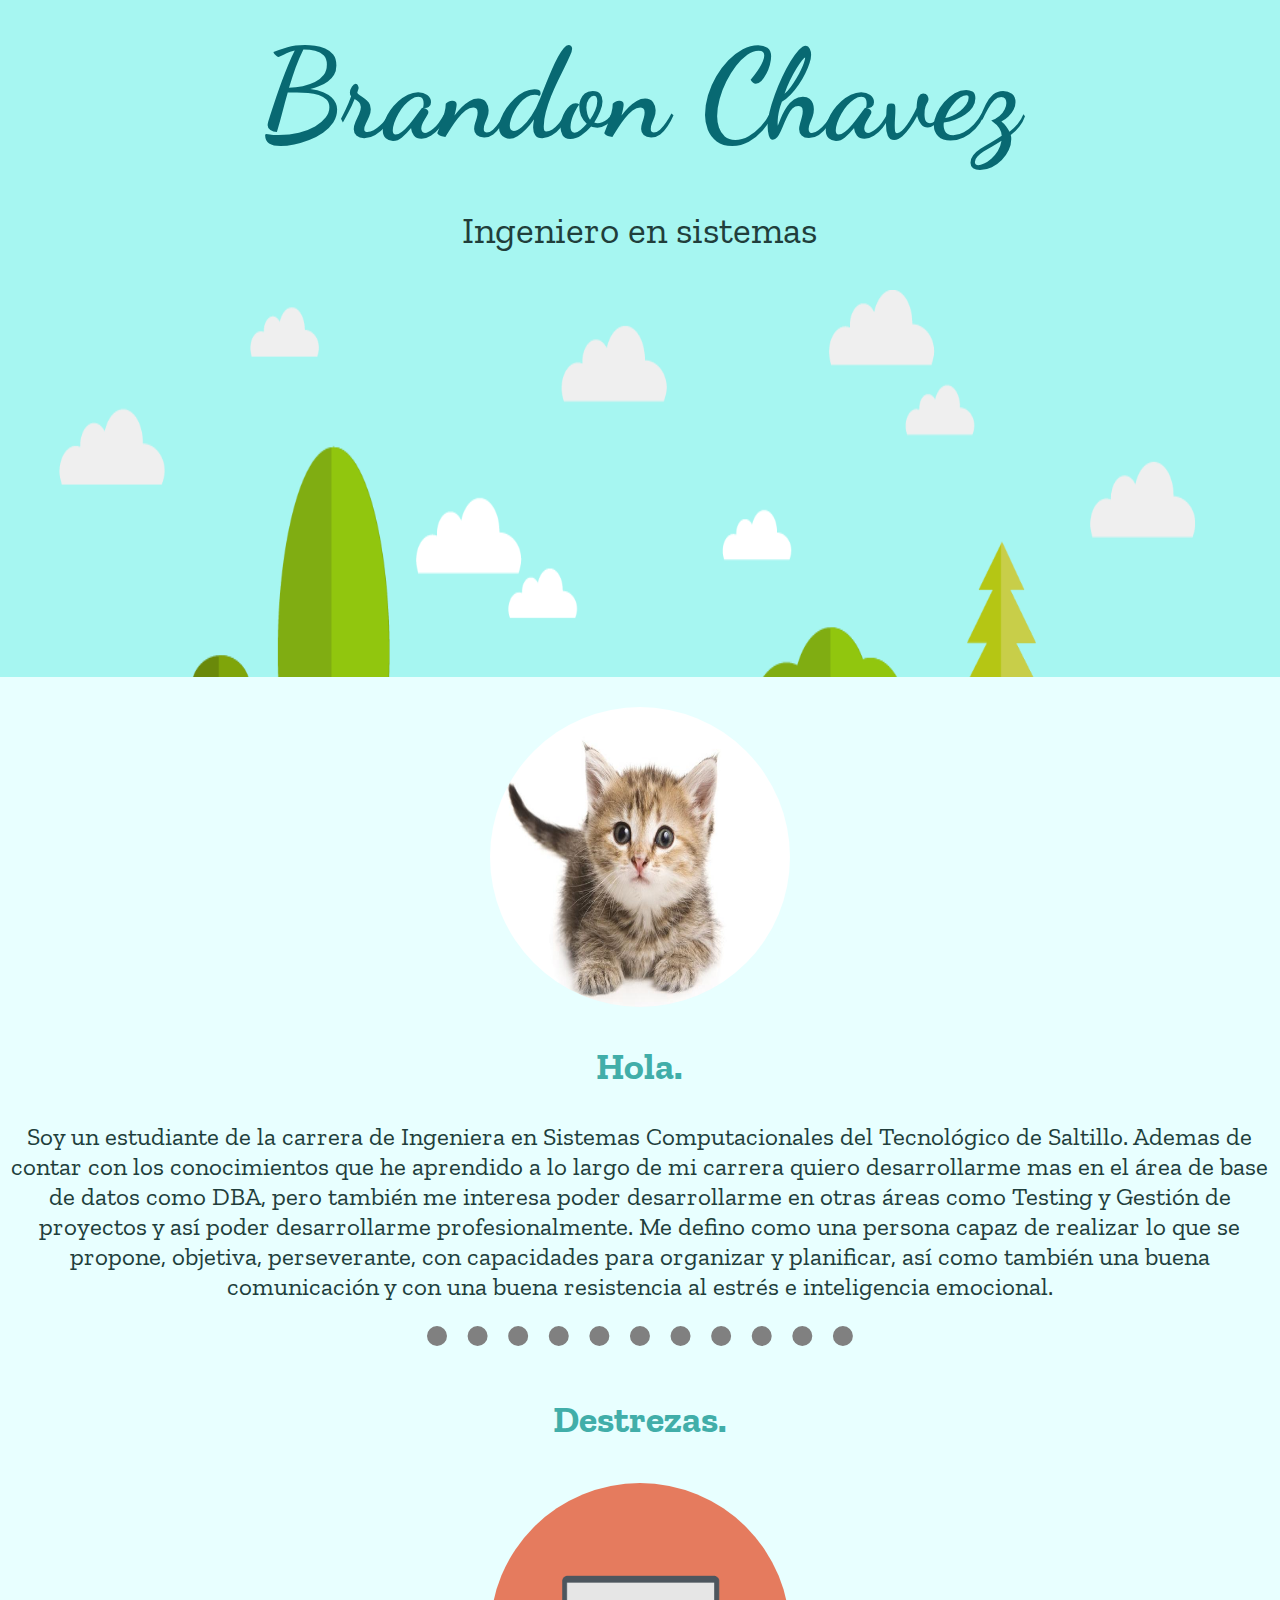
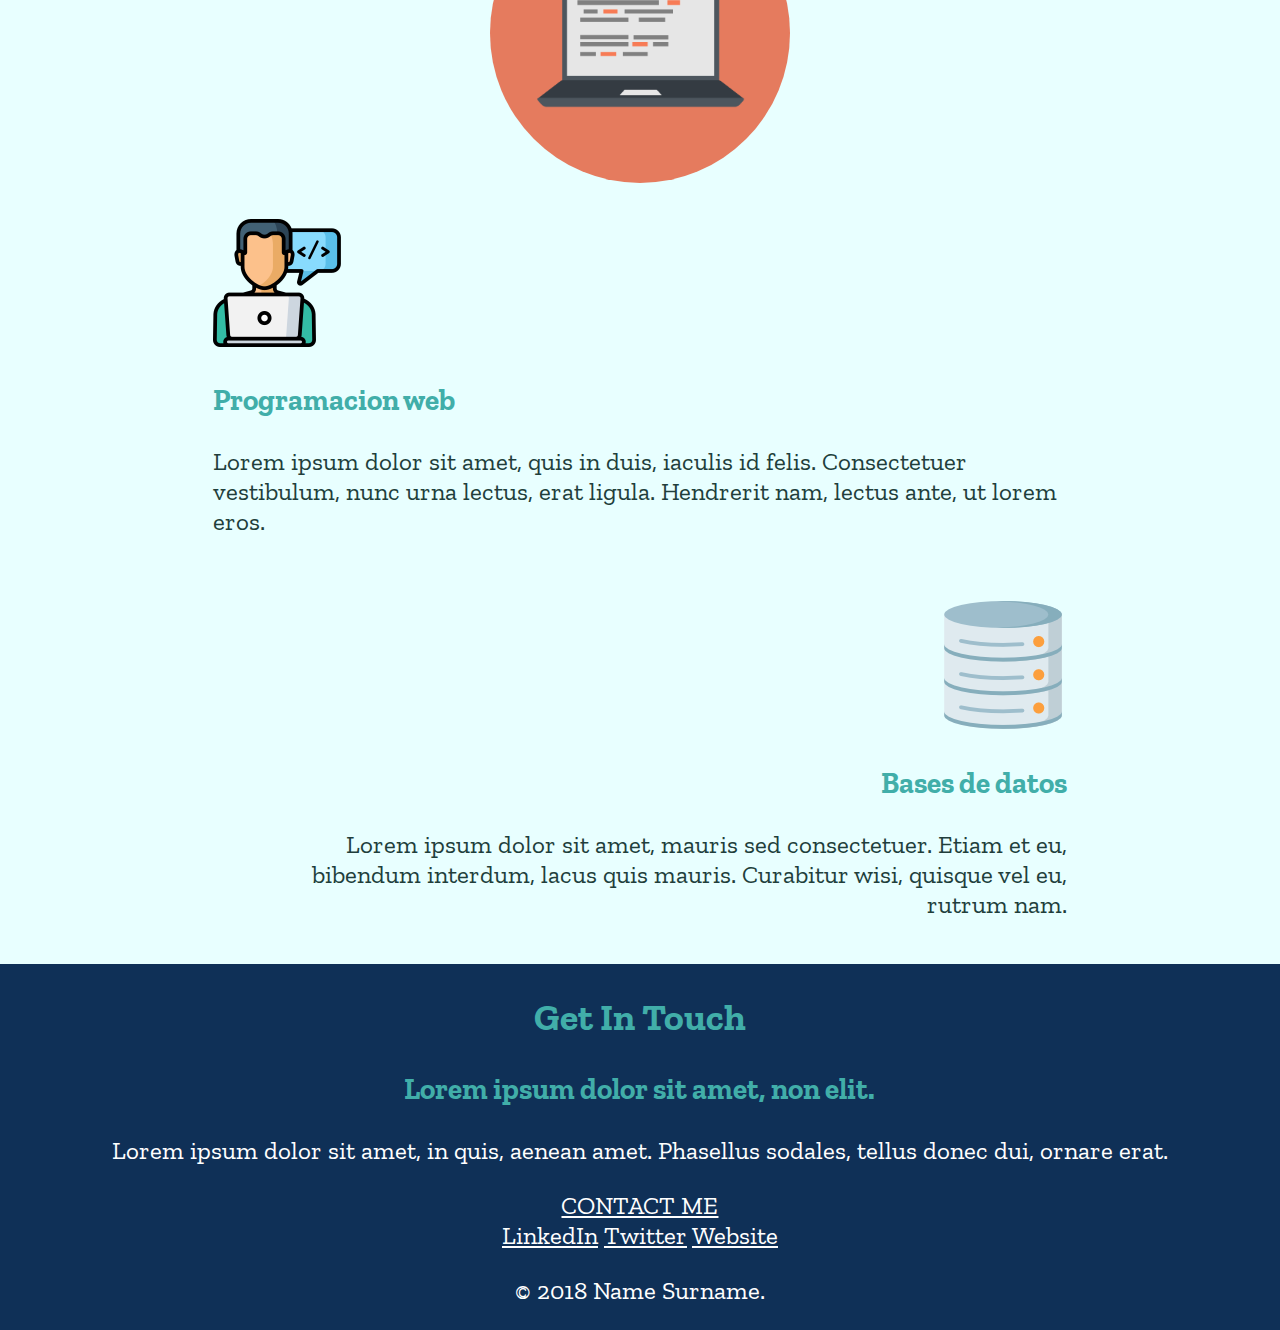
<file: index.html>
<!DOCTYPE html>
<html lang="en" dir="ltr">

<head>
  <meta charset="utf-8">
  <title>Brandon Site</title>
  <meta name="viewport" content="width=device-width, initial-scale=1.0">
  <link rel="stylesheet" href="css/styles.css">
  <link rel="icon" href="img/favicon.ico">
  <link href="https://fonts.googleapis.com/css2?family=Dancing+Script:wght@700&family=Zilla+Slab:ital@1&display=swap"
    rel="stylesheet">
</head>

<body>
  <div class="container">
    <div class="top-container">
      <h1>Brandon Chavez</h1>
      <p style="font-size: 150%;">Ingeniero en sistemas</p>
      <img class="land" src="img/land2.png" alt="land.png">
    </div>

    <div class="profile">
      <img class="personal-image" src="img/gato.jpg" alt="gato.png">
      <h2>Hola.</h2>
      <p>Soy un estudiante de la carrera de Ingeniera en Sistemas Computacionales del Tecnológico de Saltillo.
        Ademas de contar con los conocimientos que he aprendido a lo largo de mi carrera quiero desarrollarme
        mas en el área de base de datos como DBA, pero también me interesa poder desarrollarme en otras áreas
        como Testing y Gestión de proyectos y así poder desarrollarme profesionalmente.
        Me defino como una persona capaz de realizar lo que se propone, objetiva, perseverante, con capacidades
        para organizar y planificar, así como también una buena comunicación y con una buena resistencia al
        estrés e inteligencia emocional.
      </p>
    </div>
    <hr>
    <div class="skills">
      <h2>Destrezas.</h2>
      <img class="computadora" src="img/computer.png" alt="computadora.png">
    </div>
    
    <div class="prograweb">
      <img class="desarolloweb" src="img/web-development.png" alt="desarolloweb.png">
      <h3>Programacion web</h3>
      <p>Lorem ipsum dolor sit amet, quis in duis, iaculis id felis. Consectetuer vestibulum, nunc urna lectus, erat
        ligula. Hendrerit nam, lectus ante, ut lorem eros.</p>
    </div>
    
    <div class="basedatos">
      <img class="bdimage" src="img/server.png" alt="bd.png">
      <h3>Bases de datos</h3>
      <p>Lorem ipsum dolor sit amet, mauris sed consectetuer. Etiam et eu, bibendum interdum, lacus quis mauris.
        Curabitur wisi, quisque vel eu, rutrum nam.</p>
    </div>

    <div class="buttom-container">
      <div class="contact-me">
        <h2>Get In Touch</h2>
        <h3>Lorem ipsum dolor sit amet, non elit.</h3>
        <p style="color: white;">Lorem ipsum dolor sit amet, in quis, aenean amet. Phasellus sodales, tellus donec dui,
          ornare erat.</p>
        <a class="btn" href="mailto:name@email.com">CONTACT ME</a>
      </div>
      <a class="footer-link" href="https://www.linkedin.com/">LinkedIn</a>
      <a class="footer-link" href="https://twitter.com/">Twitter</a>
      <a class="footer-link" href="https://www.appbrewery.co/">Website</a>
      <p style="color: white;">© 2018 Name Surname.</p>

    </div>
  </div>
</body>

</html>
</file>
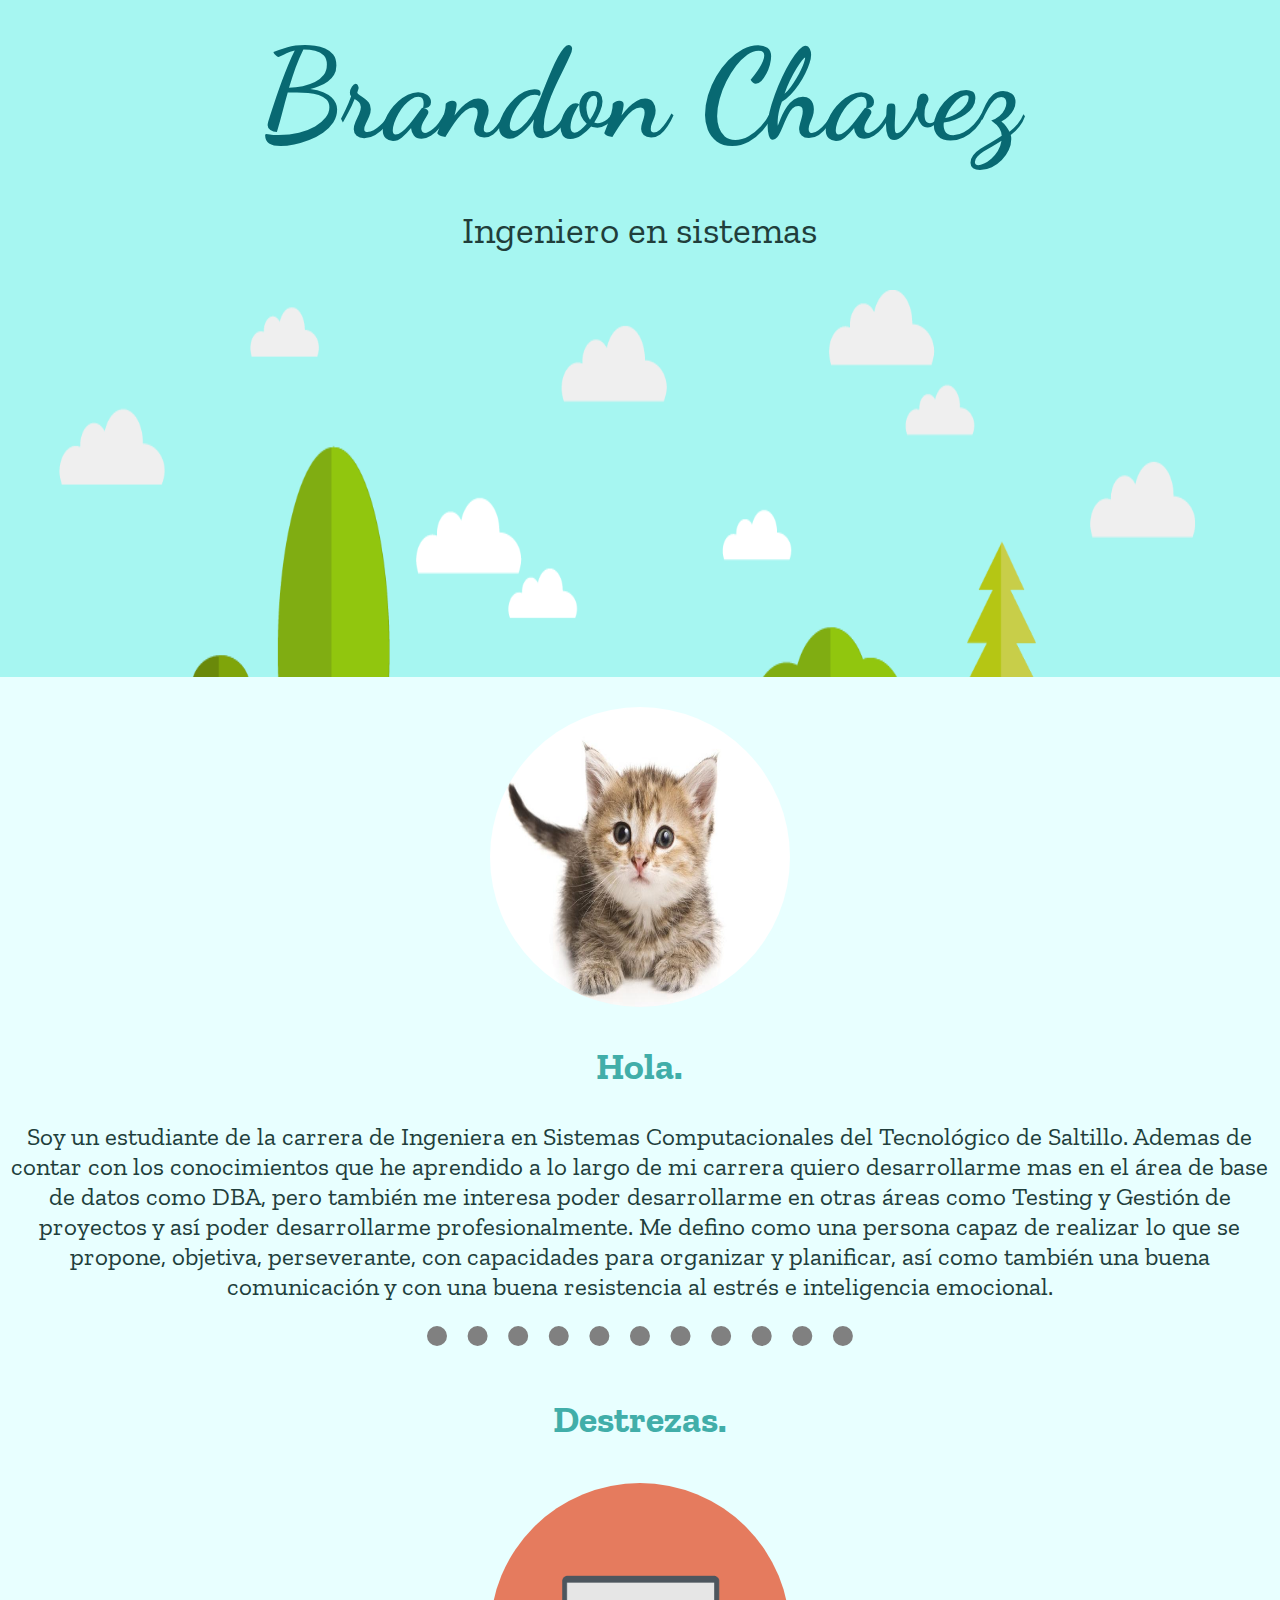
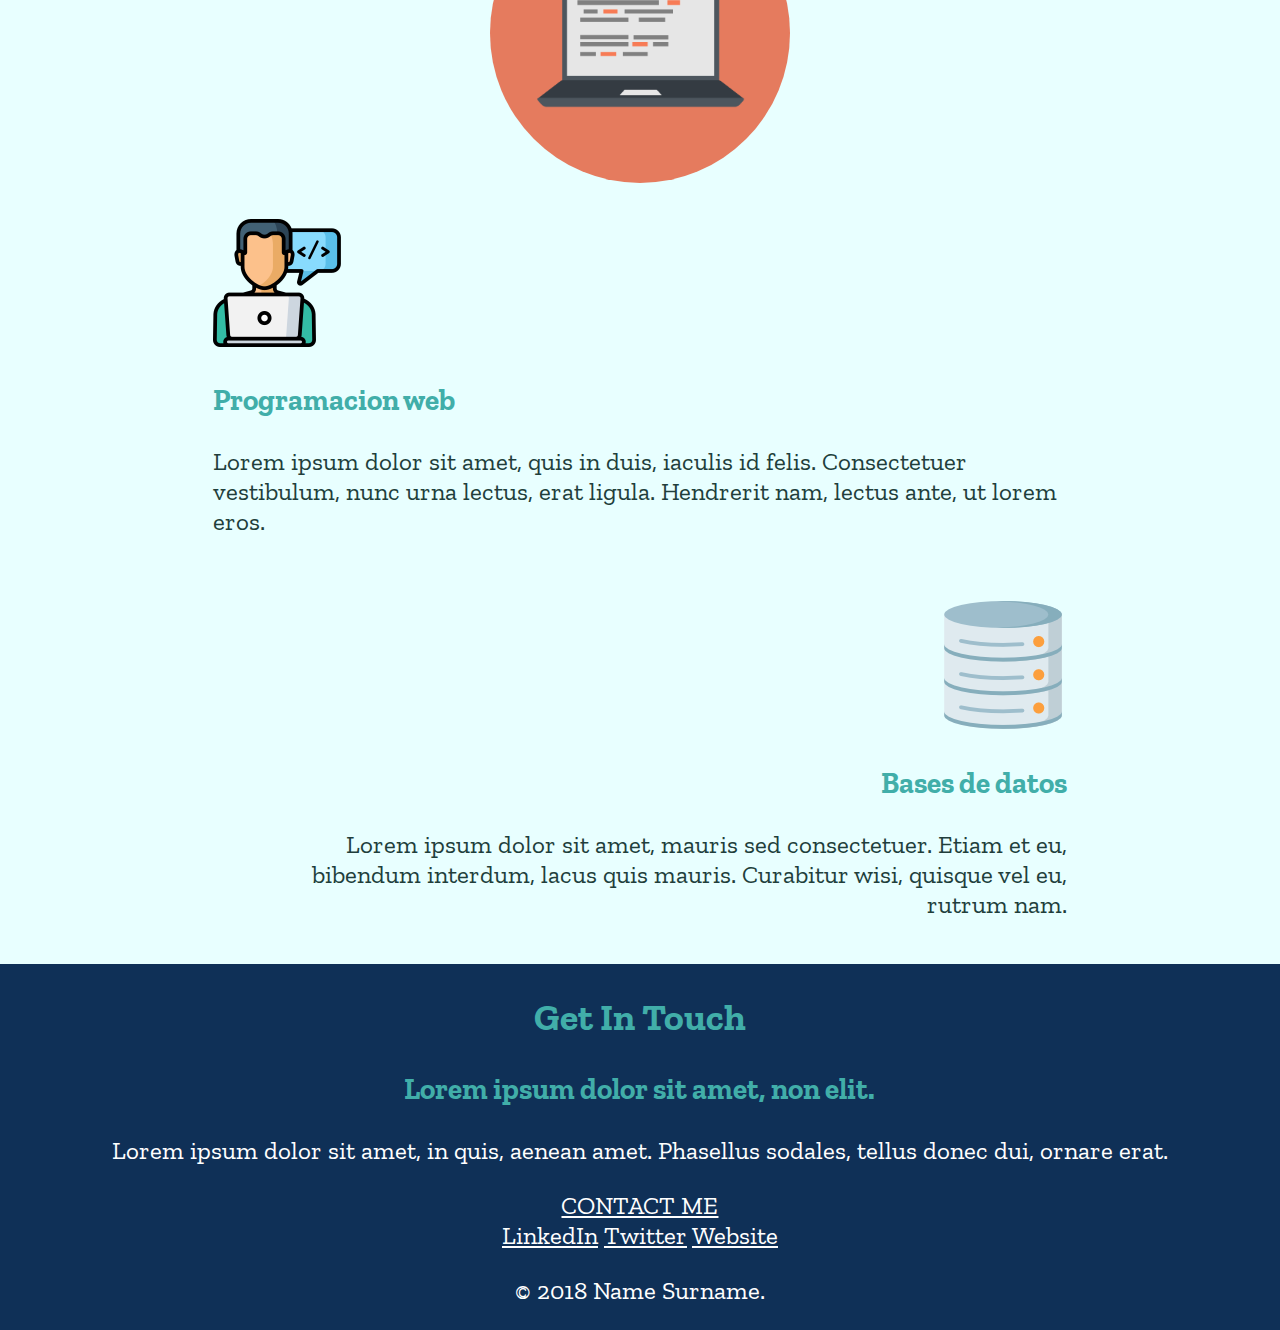
<file: prueba.html>
<!DOCTYPE html>
<html lang="en" dir="ltr">

<head>
  <meta charset="utf-8">
  <title>Brandon Site</title>
  <meta name="viewport" content="width=device-width, initial-scale=1.0">
  <link rel="stylesheet" href="css/styles.css">
  <link rel="icon" href="img/favicon.ico">
  <link href="https://fonts.googleapis.com/css2?family=Dancing+Script:wght@700&family=Zilla+Slab:ital@1&display=swap"
    rel="stylesheet">
</head>

<body>
  <div class="container">
    <div class="top-container">
      <h1>Brandon Chavez</h1>
      <p style="font-size: 150%;">Ingeniero en sistemas</p>
      <img class="land" src="img/land2.png" alt="land.png">
    </div>

    <div class="profile">
      <img class="personal-image" src="img/gato.jpg" alt="gato.png">
      <h2>Hola.</h2>
      <p>Soy un estudiante de la carrera de Ingeniera en Sistemas Computacionales del Tecnológico de Saltillo.
        Ademas de contar con los conocimientos que he aprendido a lo largo de mi carrera quiero desarrollarme
        mas en el área de base de datos como DBA, pero también me interesa poder desarrollarme en otras áreas
        como Testing y Gestión de proyectos y así poder desarrollarme profesionalmente.
        Me defino como una persona capaz de realizar lo que se propone, objetiva, perseverante, con capacidades
        para organizar y planificar, así como también una buena comunicación y con una buena resistencia al
        estrés e inteligencia emocional.
      </p>
    </div>
    <hr>
    <div class="skills">
      <h2>Destrezas.</h2>
      <img class="computadora" src="img/computer.png" alt="computadora.png">
    </div>
    
    <div class="prograweb">
      <img class="desarolloweb" src="img/web-development.png" alt="desarolloweb.png">
      <h3>Programacion web</h3>
      <p>Lorem ipsum dolor sit amet, quis in duis, iaculis id felis. Consectetuer vestibulum, nunc urna lectus, erat
        ligula. Hendrerit nam, lectus ante, ut lorem eros.</p>
    </div>
    
    <div class="basedatos">
      <img class="bdimage" src="img/server.png" alt="bd.png">
      <h3>Bases de datos</h3>
      <p>Lorem ipsum dolor sit amet, mauris sed consectetuer. Etiam et eu, bibendum interdum, lacus quis mauris.
        Curabitur wisi, quisque vel eu, rutrum nam.</p>
    </div>

    <div class="buttom-container">
      <div class="contact-me">
        <h2>Get In Touch</h2>
        <h3>Lorem ipsum dolor sit amet, non elit.</h3>
        <p style="color: white;">Lorem ipsum dolor sit amet, in quis, aenean amet. Phasellus sodales, tellus donec dui,
          ornare erat.</p>
        <a class="btn" href="mailto:name@email.com">CONTACT ME</a>
      </div>
      <a class="footer-link" href="https://www.linkedin.com/">LinkedIn</a>
      <a class="footer-link" href="https://twitter.com/">Twitter</a>
      <a class="footer-link" href="https://www.appbrewery.co/">Website</a>
      <p style="color: white;">© 2018 Name Surname.</p>

    </div>
  </div>
</body>

</html>
</file>
<file: css/styles.css>
/* Comentario */
body {
  background-color: #dae1e7;
  margin: auto;
  font-family: 'Zilla Slab', serif;
  text-align: center;
  font-size: 25px;
  color: #213e3b;

}

hr {
  border-style: dotted;
  border-width: 20px 0px 0px 0px;
  margin: auto;
  height: 20px;
  width: 200%;
  grid-column: 3 / 4;
  
}

h1 {
  color: #086972;
  margin: 20px;
  font-family: 'Dancing Script', cursive;
  font-size: 5em;
}

h2 {
  color: #41aea9;
}

h3 {
  color: #41aea9;
}

.container {
  background-color: #e8ffff;
  display: grid;
  grid-template-columns: repeat(6, 4fr);
  grid-template-rows: repeat(11, auto);
}

.land {
  display: inline-block;
  width: 100%;
  height: 100%;
}

.profile {
  background-color: #e8ffff;
  grid-column: 1 / -1;
  margin: 0px;
}

.hola {
  text-decoration: underline;
}

.top-container {
  background-color: #a6f6f1;
  margin: 0PX;
  border-spacing: 50PX;
  grid-column: 1 / -1;


}

.middle-container {
  background-color: #e8ffff;
  grid-column: 1 / -1;
}

.buttom-container {
  background-color: #0f3057;
  grid-column: 1 / -1;
}



.prograweb {
  text-align: left;
  margin: 20px 0px 20px 0px;
  grid-column: 2 / 6;
  background-color: #e8ffff;


}



.basedatos {

  text-align: end;
  margin: 20px 0px 20px 20px;
  grid-column: 2 / 6;
  background-color: #e8ffff;

}



.personal-image {
  height: 300px;
  width: 300px;
  border-radius: 180px;
  margin-top: 30px;
}

.computadora {
  height: 300px;
  width: 300px;
  text-align: center;
  border-radius: 180px;
  margin: 10px;

}

.skills {
  background-color: #e8ffff;
  grid-column: 1 / -1;
}

.footer-link {
  color: white;
}

.btn {
  color: white;
}
</file>
